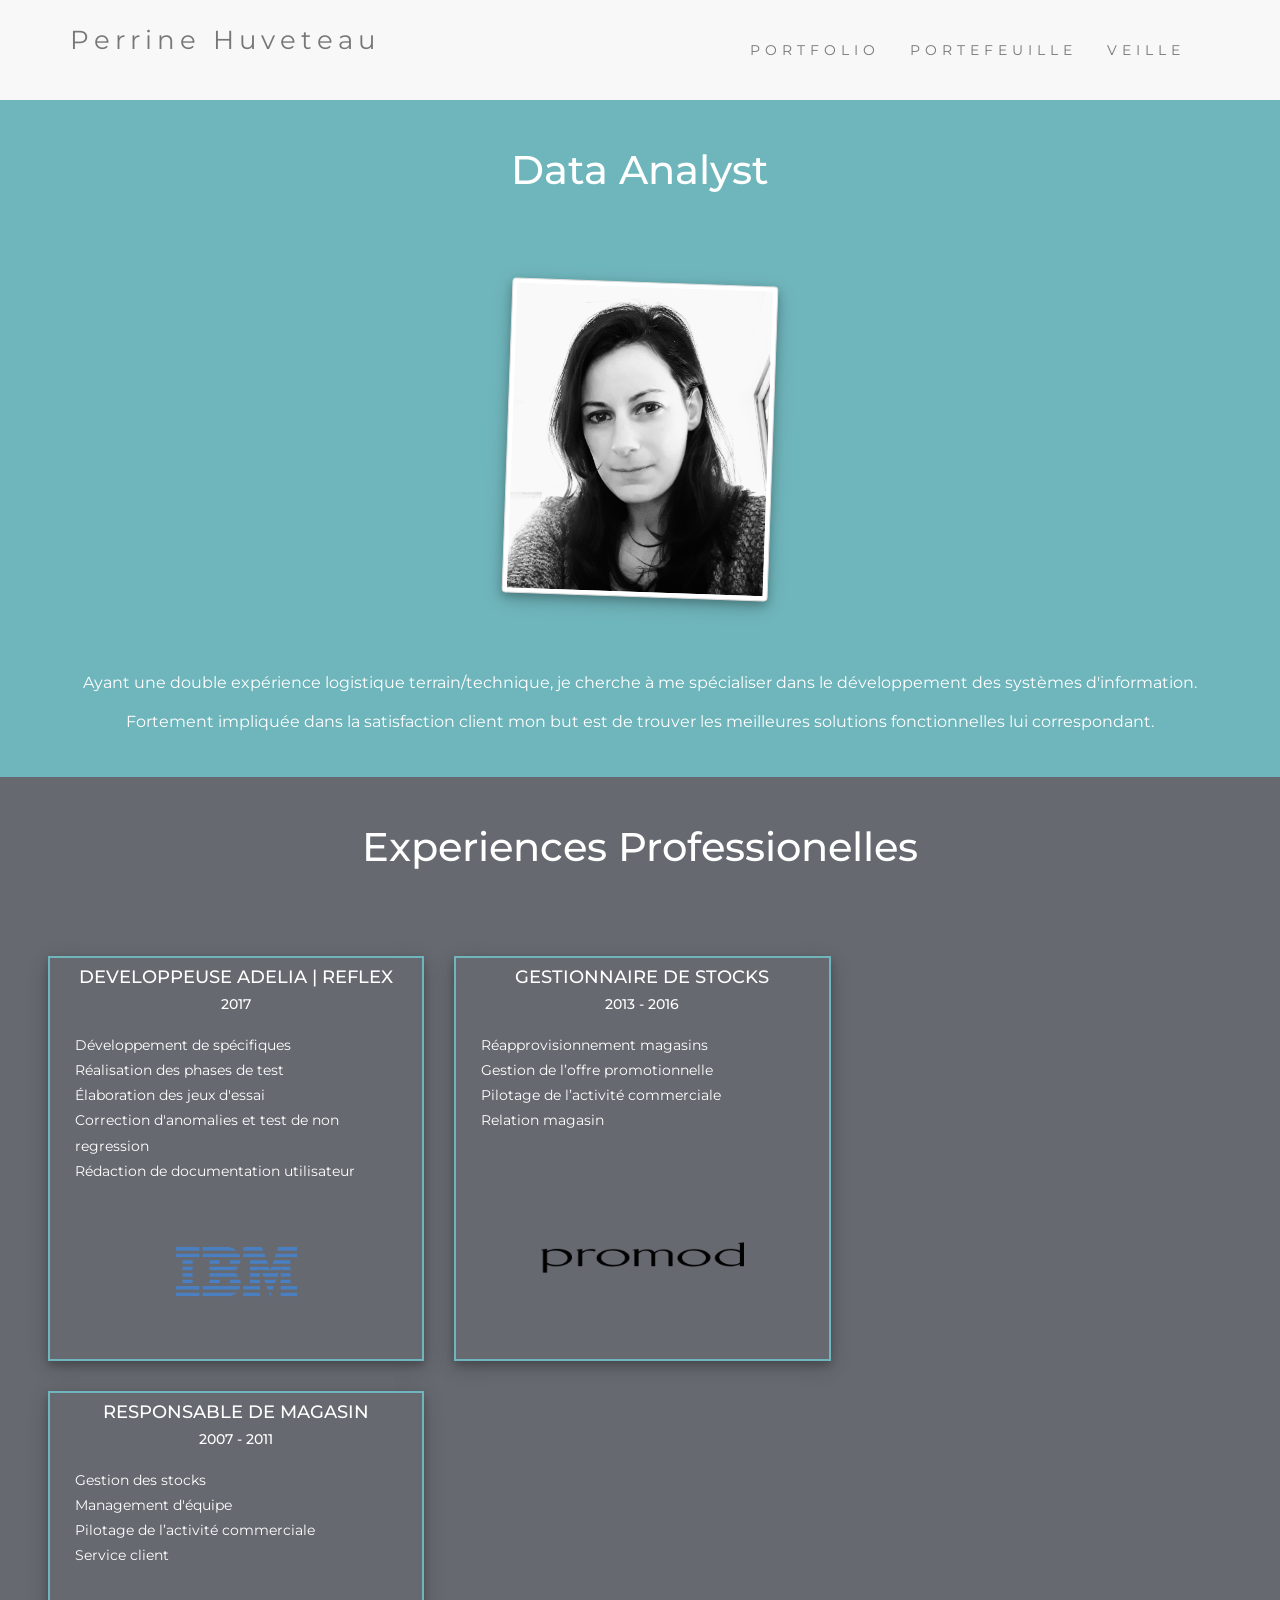
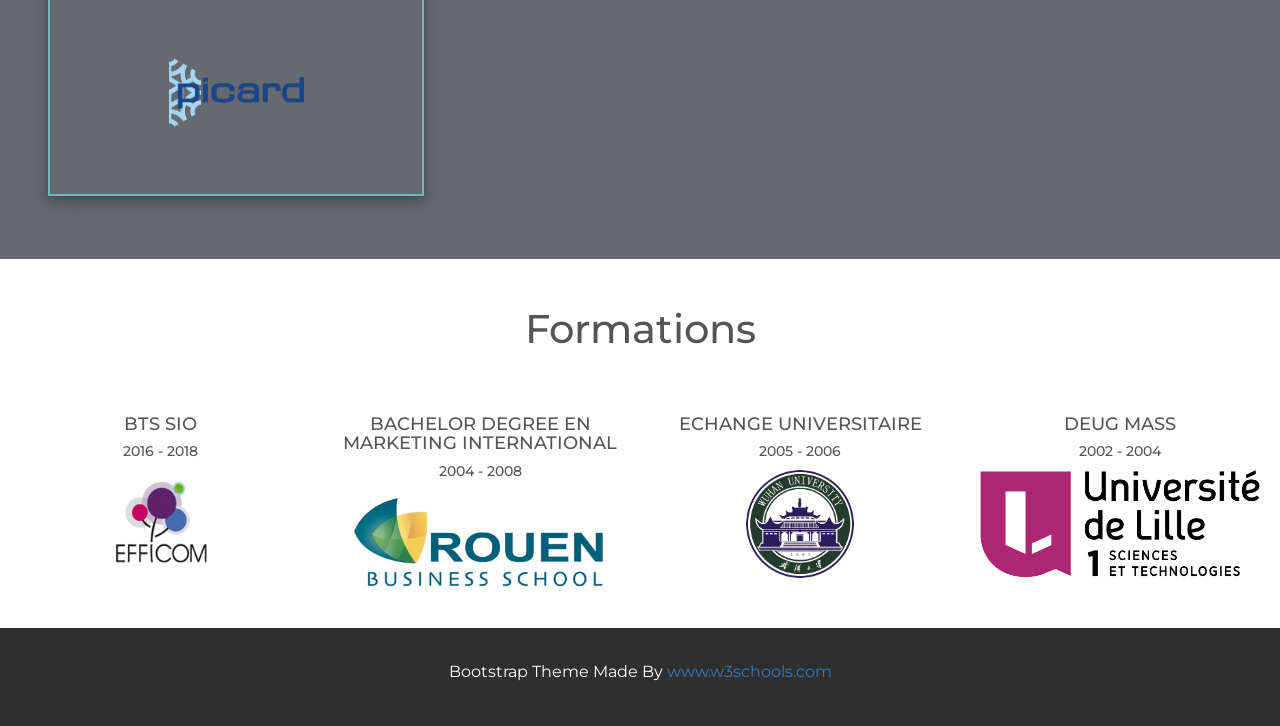
<file: index.html>
<!DOCTYPE html>
    <html lang="en">
    <head>
      <title>Portfolio Perrine Huveteau</title>
      <meta charset="utf-8">
      <meta name="viewport" content="width=device-width, initial-scale=1">

      <!-- Fonts -->
      <link href="https://fonts.googleapis.com/css?family=Montserrat" rel="stylesheet">

      <!-- Librairie bootstrap + jquery -->
      <link rel="stylesheet" href="https://maxcdn.bootstrapcdn.com/bootstrap/3.3.7/css/bootstrap.min.css">
      <script src="https://ajax.googleapis.com/ajax/libs/jquery/1.12.4/jquery.min.js"></script>
      <script src="https://maxcdn.bootstrapcdn.com/bootstrap/3.3.7/js/bootstrap.min.js"></script>
<link rel="stylesheet" type="text/css" href="style.css">



</head>

<body>

   <nav class="navbar navbar-default">
      <div class="container">
        <div class="navbar-header">

        <a class="navbar-brand" id="titre" href="index.html">Perrine Huveteau</a>
    </div>
    <div class="collapse navbar-collapse" id="myNavbar">
      <ul class="nav navbar-nav navbar-right">
        <li><a href="portfolio.html">PORTFOLIO</a></li>
        <li><a href="portefeuille.html">PORTEFEUILLE</a></li>
        <li><a href="veille.html">VEILLE</a></li>
    </ul>
</div>
</div>
</nav>


<div class="container-fluid bg-1 text-center">
  <h3>Data Analyst</h3>
  <img src="img/avatar2.jpg" class="img-thumbnail" id="avatar"  alt="Avatar">
  <p>Ayant une double expérience logistique terrain/technique, je cherche à me spécialiser dans le développement des systèmes d'information.</p> 
  <p>Fortement impliquée dans la satisfaction client mon but est de trouver les meilleures solutions fonctionnelles lui correspondant.</p>
</div>

<div  class="container-fluid bg-2 text-center">
  <h3>Experiences Professionelles</h3>
  <br>
  <div class="row" id="row_xp">
    <div class="col-sm-4">
      <h4>DEVELOPPEUSE ADELIA | REFLEX</h4>
      <h5>2017</h5>
      <ul>
          <li>Développement de spécifiques</li>
          <li>Réalisation des phases de test</li>
          <li>Élaboration des jeux d'essai</li>
          <li>Correction d'anomalies et test de non regression</li>
          <li>Rédaction de documentation utilisateur</li>
      </ul>

      <a href="https://www.ibm.com/fr-fr/"><img src="img/IBM.png" class="logo-ets" alt="IBM"></a>
  </div>
  <div class="col-sm-4">
      <h4>GESTIONNAIRE DE STOCKS</h4>
      <h5>2013 - 2016 </h5>
      <ul>
          <li>Réapprovisionnement magasins</li>
          <li>Gestion de l’offre promotionnelle</li>
          <li>Pilotage de l’activité commerciale</li>
          <li>Relation magasin</li>
      </ul>
      <br>
      <a href="https://www.promod.fr/"><img src="img/promod.png" class="logo-ets" alt="Promod"></a>
  </div>
  <div class="col-sm-4"> 
      <h4>RESPONSABLE DE MAGASIN</h4>
      <h5>2007 - 2011</h5>
      <ul>
          <li>Gestion des stocks </li>
          <li>Management d'équipe</li>
          <li>Pilotage de l’activité commerciale</li>
          <li>Service client</li>
      </ul>
      <br>
      <a href="http://www.picard.fr/"><img src="img/picard.png" class="logo-ets" alt="Picard"></a>
  </div>
</div>
      <!--  <a href="#" class="btn btn-default btn-lg">
    <span class="glyphicon glyphicon-search"></span> Search
</a>-->
</div>

<div class="container-fluid bg-3 text-center"> 
  <h3>Formations</h3>
  <br>
  <div class="row">
    <div class="col-sm-3">
      <h4>BTS SIO</h4>
      <h5>2016 - 2018</h5>
      <img src="img/efficom.png" class="logo-ecole" alt="Efficom">
  </div>
  <div class="col-sm-3">
      <h4>BACHELOR DEGREE EN MARKETING INTERNATIONAL</h4>
      <h5>2004 - 2008</h5>
      <img src="img/ESC.jpg" class="logo-ecole" alt="ESC Rouen">
  </div>
  <div class="col-sm-3"> 
      <h4>ECHANGE UNIVERSITAIRE</h4>
      <h5>2005 - 2006</h5>
      <img src="img/Wuhan.png" class="logo-ecole" alt="Wuhan DaShue">
  </div>
  <div class="col-sm-3"> 
      <h4>DEUG MASS</h4>
      <h5>2002 - 2004</h5>
      <img src="img/ustl.png" class="logo-ecole" alt="USTL">
  </div>
</div>
</div>
</body>

<footer class="container-fluid bg-4 text-center">
  <p>Bootstrap Theme Made By <a href="https://www.w3schools.com">www.w3schools.com</a></p> 
</footer>
</html>
</file>
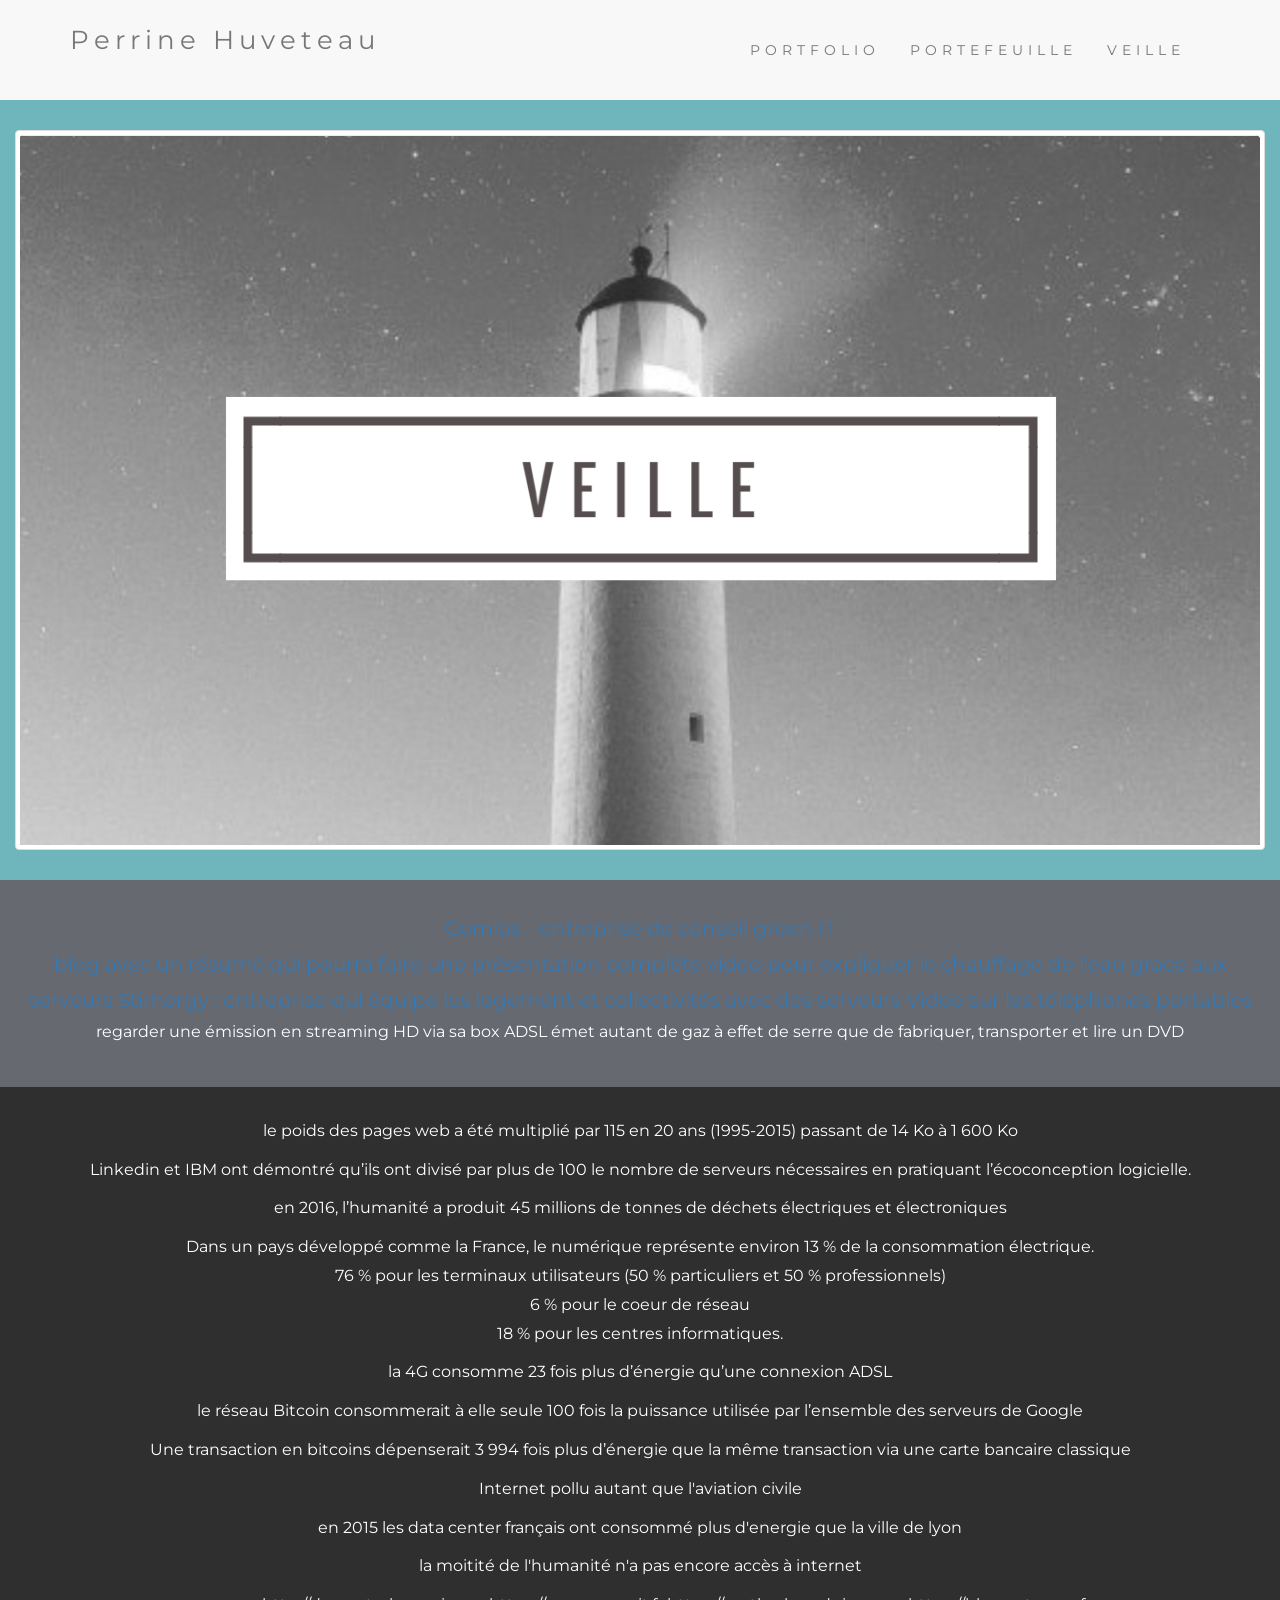
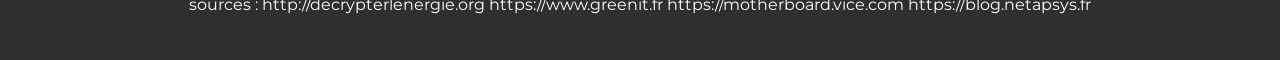
<file: veille.html>
<!DOCTYPE html>
    <html lang="en">
    <head>
      <title>Portfolio Perrine Huveteau</title>
      <meta charset="utf-8">
      <meta name="viewport" content="width=device-width, initial-scale=1">

      <!-- Fonts -->
      <link href="https://fonts.googleapis.com/css?family=Montserrat" rel="stylesheet">

      <!-- Librairie bootstrap + jquery -->
      <link rel="stylesheet" href="https://maxcdn.bootstrapcdn.com/bootstrap/3.3.7/css/bootstrap.min.css">
      <script src="https://ajax.googleapis.com/ajax/libs/jquery/1.12.4/jquery.min.js"></script>
      <script src="https://maxcdn.bootstrapcdn.com/bootstrap/3.3.7/js/bootstrap.min.js"></script>
<link rel="stylesheet" type="text/css" href="style.css">

</head>

<body>

   <nav class="navbar navbar-default">
      <div class="container">
        <div class="navbar-header">
        <a class="navbar-brand" id="titre" href="index.html">Perrine Huveteau</a>
    </div>
    <div class="collapse navbar-collapse" id="myNavbar">
      <ul class="nav navbar-nav navbar-right">
        <li><a href="portfolio.html">PORTFOLIO</a></li>
        <li><a href="portefeuille.html">PORTEFEUILLE</a></li>
        <li><a href="veille.html">VEILLE</a></li>
    </ul>
</div>
</div>
</nav>


<div class="container-fluid bg-1 text-center">
  
  <img src="img/banner_veille.PNG" class="img-thumbnail banner"   alt="Avatar">


</div>

<div class="container-fluid bg-2 text-center">
  
  <a href="http://www.gemios.fr/le-green-it.html">Gemios - entreprise de conseil green IT</a></br>
  <a href="https://blog.netapsys.fr/de-leco-conception-logicielle-12/"> blog avec un résumé qui pourra faire une présentation complète</a>
  <a href="https://www.youtube.com/watch?v=7dKzbQnhfxE"> video pour expliquer le chauffage de l'eau grace aux serveurs</a>
  <a href="https://stimergy.com/fr/">Stimergy : entreprise qui équipe les logement et collectivités avec des serveurs</a>
  <a href="http://www.rfi.fr/emission/20180127-1-telephones-portables-smartphones-dependance-consommation-environnement">Video sur les téléphones portables</a>

  <p>regarder une émission en streaming HD via sa box ADSL émet autant de gaz à effet de serre que de fabriquer, transporter et lire un DVD </p>

</div>

</body>

<footer class="container-fluid bg-4 text-center">
  
  
  <p>le poids des pages web a été multiplié par 115 en 20 ans (1995-2015) passant de 14 Ko à 1 600 Ko</p>
  <p>Linkedin et IBM ont démontré qu’ils ont divisé par plus de 100 le nombre de serveurs nécessaires en pratiquant l’écoconception logicielle.</p>
  <p>en 2016, l’humanité a produit 45 millions de tonnes de déchets électriques et électroniques</p>
  <p>Dans un pays développé comme la France, le numérique représente environ 13 % de la consommation électrique. <br>
    76 % pour les terminaux utilisateurs (50 % particuliers et 50 % professionnels) <br>
6 % pour le coeur de réseau <br>
18 % pour les centres informatiques.<br></p>
<p>la 4G consomme 23 fois plus d’énergie qu’une connexion ADSL </p>
<p>le réseau Bitcoin consommerait à elle seule 100 fois la puissance utilisée par l’ensemble des serveurs de Google</p>
<p>Une transaction en bitcoins dépenserait 3 994 fois plus d’énergie que la même transaction via une carte bancaire classique</p>
<p>Internet pollu autant que l'aviation civile</p>
<p> en 2015 les data center français ont consommé plus d'energie que la ville de lyon</p>
<p>la moitité de l'humanité n'a pas encore accès à internet
 
  <p>sources : http://decrypterlenergie.org  https://www.greenit.fr https://motherboard.vice.com https://blog.netapsys.fr
</footer>
</html>
</file>
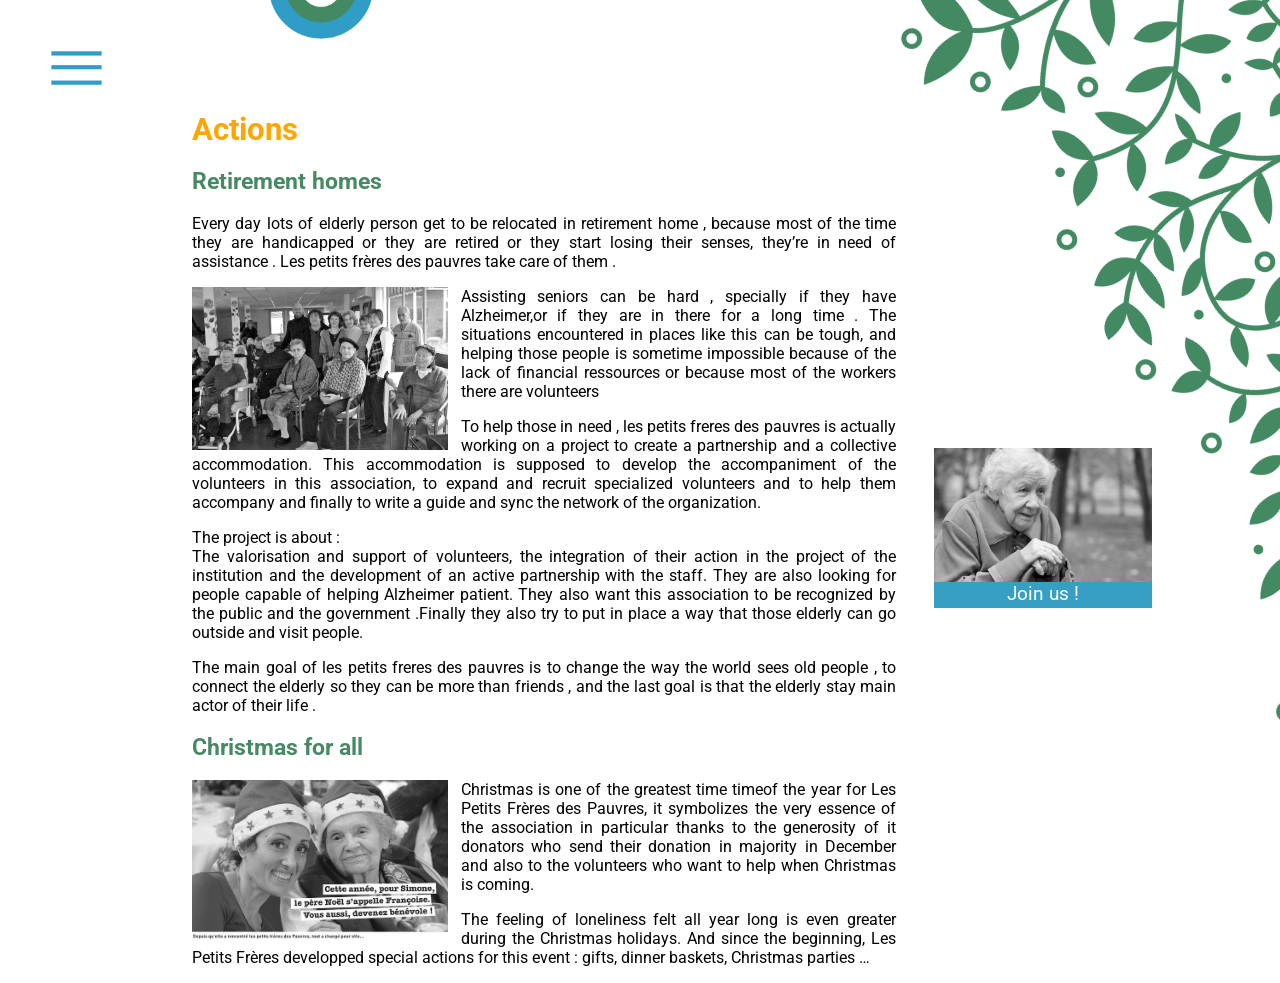
<file: PFP/actions.html>
<!DOCTYPE html>
<html>
<head>
	<title>LPF - Actions</title>
	<!-- sources javascript charset feuille de style et favicon -->
	<script type="text/javascript" src="script.js"></script>
	<meta http-equiv="Content-Type" content="text/html; charset=utf-8" />
	<link rel="stylesheet" type="text/css" href="style.css" />
	<link rel="icon" type="image/png" href="images/favicondet.png" />
<!-- fond d'écran feuille et icone menu en haut à gauche-->	
<img src="images/feuilles.png" id="feuilles1" >
<a href="#" onmouseover="ouvreV()"><img src="images/iconemenu.png" id="iconemenu"></a>

</head>

<body>
<!-- ************************************************ Partie Fixe ************************************************ -->
<!-- Volet-->
	<div id="volet" onmouseout="fermeV()">
		<div id="liens" onmouseover="ouvreV()">
			<ul id="ulmenu">
			  <li><a href="missions_english.html">Missions</a></li>
			  <li><a href="history.html">History</a></li>
			  <li><a href="actions.html">Actions</a></li>
			  <li><a href="contact_english.html">Join us</a></li>
			  <li><a href="plan.html">Site plan</a></li>
			</ul>
		</div>
	</div>
<!-- Logo de retour accueil -->
<span onmouseover="descL()" onmouseout="monteL()" id="retou_accueil">
<a href="accueil.html" ><img src="images/newlogo.png" id="logoaccueil" >
<span id="accueil" >Home</span></a>
</span>
<!-- Logo pour le contact en direction de la feuille contact.html-->
<a href="contact.html"><img src="images/elderly1.jpg" id="illupage" onmouseover="ouvreRejoindre()" onmouseout="fermeRejoindre()">
<div id="nousrejoindre" onmouseover="ouvreRejoindre()" onmouseout="fermeRejoindre()"> Join us !</div></a>

<!-- ************************************************ Partie Mobile ************************************************ -->
	<div class="cadre_content">
	<h1>Actions</h1>
		<h2>Retirement homes</h2>

<p>Every day lots of elderly person get to be relocated in retirement home , because most of the time they are handicapped or they are retired or they start losing their senses, they’re in need of assistance . Les petits frères des pauvres take care of them .</p>
<img src="images/maisonretraite.jpg" class="illunews">
<p>Assisting seniors can be hard , specially if they have Alzheimer,or if they are in there for a long time . The situations encountered in places like this can be tough, and helping those people is sometime impossible because of the lack of financial ressources  or because most of the workers there are volunteers</p>

<p>To help those in need , les petits freres des pauvres is actually working on a project to create a partnership and a collective accommodation.
This accommodation is supposed to develop the accompaniment of the volunteers in this association, to expand and recruit specialized volunteers and to help them accompany and finally to write a guide and sync the network of the organization.</p>

<p>The project is about :<br>
The valorisation and support of volunteers, the integration of their action 	in the project of the institution and the development of an active partnership with the staff. They are also looking for people capable of helping Alzheimer patient. They also want this association to be recognized by the public and the government .Finally they also try to put in place a way that those elderly can go outside and visit people.</p>

<p>The main goal of les petits freres des pauvres  is to  change the way the world sees old people , to connect the elderly so they can be more than friends , and the last goal is that the elderly stay main actor of their life .</p>

	<h2>Christmas for all </h2>

<img src="images/noel2.jpg" class="illunews">
<p>Christmas is one of the greatest time timeof the year for Les Petits Frères des Pauvres, it symbolizes the very essence of the association in particular thanks to the generosity of it donators who send their donation in majority in December and also to the volunteers who want to help when Christmas is coming.</p>

<p>The feeling of loneliness felt all year long is even greater during the Christmas holidays. And since the beginning, Les Petits Frères developped special actions for this event : gifts, dinner baskets, Christmas parties …</p>

	</div>



</body>

</html>
</file>
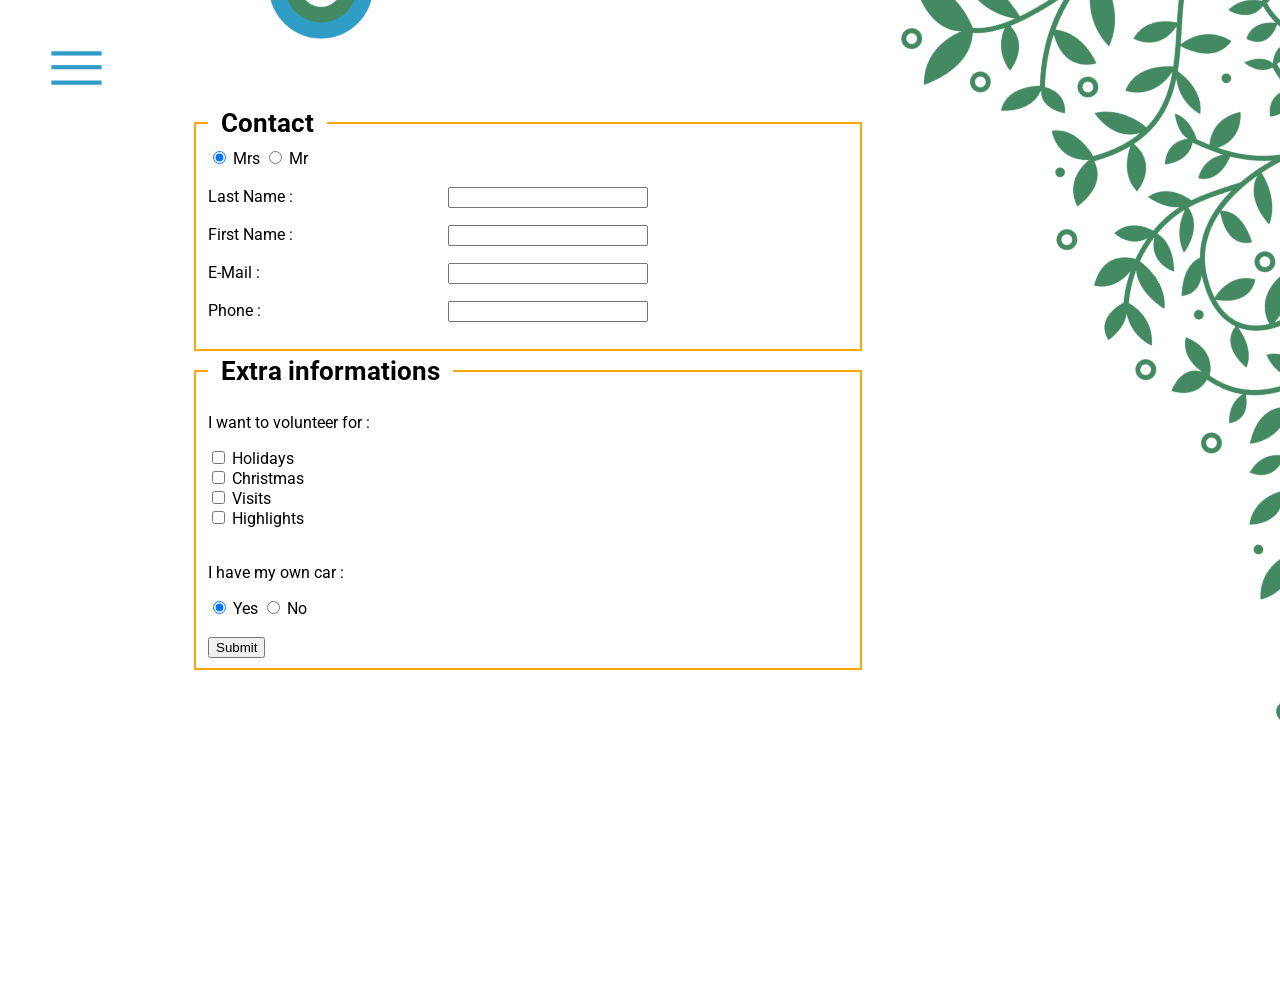
<file: PFP/contact_english.html>
<!DOCTYPE html>
<html>
<head>
	<title>LPF - Contact</title>
<!-- sources javascript charset feuille de style et favicon -->
	<script type="text/javascript" src="script.js"></script>
	<meta http-equiv="Content-Type" content="text/html; charset=utf-8" />
	<link rel="stylesheet" type="text/css" href="style.css" />
	<link rel="icon" type="image/png" href="images/favicondet.png" />
<!-- fond d'écran feuille et icone menu en haut à gauche-->	
<img src="images/feuilles.png" id="feuilles1" >
<a href="#" onmouseover="ouvreV()"><img src="images/iconemenu.png" id="iconemenu"></a>

</head>

<body>
<!-- ************************************************ Partie Fixe ************************************************ -->
<!-- Volet-->

<div id="volet_en" onmouseout="fermeV_en()">

<div id="volet" onmouseout="fermeV()">

		<div id="liens" onmouseover="ouvreV()">
			<ul id="ulmenu">
			  
			  <li><a href="missions_english.html">Missions</a></li>
			  <li><a href="history.html">History</a></li>
			  <li><a href="actions.html">Actions</a></li>
			  <li><a href="contact_english.html">Join us</a></li>
			  
			</ul>
		</div>
	</div>
<!-- Logo de retour accueil -->
<span onmouseover="descL()" onmouseout="monteL()" id="retou_accueil">
<a href="accueil.html" ><img src="images/newlogo.png" id="logoaccueil" >
<span id="accueil" >Accueil</span></a>
</span>

<!-- ************************************************ Partie Mobile ************************************************ -->

<div class="formulaire">
<form  method="post" action="welcome.html">
<fieldset>
<legend>Contact</legend>
	<input type="radio" name="civilite" value="Madame" checked="checked" /> 
	<label for="Madame">Mrs</label>

	<input type="radio" name="civilite" value="Monsieur"/>
	<label for="Monsieur">Mr</label>
	<br><br>

	<label for="Nom">Last Name : </label>
	<input type="text" name="Nom" class="box"/>
	<br><br>

	<label for="Prenom">First Name : </label>
	<input type="text" name="Prenom" class="box"/>
	<br><br>

	<label for="Mail">E-Mail : </label>
	<input type="E-Mail" name="Mail" class="box"/>
	<br><br>

	<label for="Tel">Phone : </label>
	<input type="tel" name="Tel" class="box"/>
	<br><br>

</fieldset>

<fieldset>
<legend>Extra informations</legend>
<p>I want to volunteer for :</p>
	<input type="checkbox" name="vacances" /> 
	<label for="vacances">Holidays</label><br />
    <input type="checkbox" name="Noel" /> 
    <label for="Noel">Christmas</label><br />
    <input type="checkbox" name="Visites"/> 
    <label for="Visites">Visits</label><br />
    <input type="checkbox" name="TpsForts" /> 
    <label for="TpsForts">Highlights</label><br><br>
<p>I have my own car :</p>
	<input type="radio" name="Voiture" value="Oui" checked="checked" /> 
	<label for="Oui">Yes</label>
	<input type="radio" name="Voiture" value="Non"/>
	<label for="Non">No</label>
<br><br>

	<input id="bouton" type="submit" value="Submit" />


</fieldset>
</form>
</div>



</body>

</html>
</file>
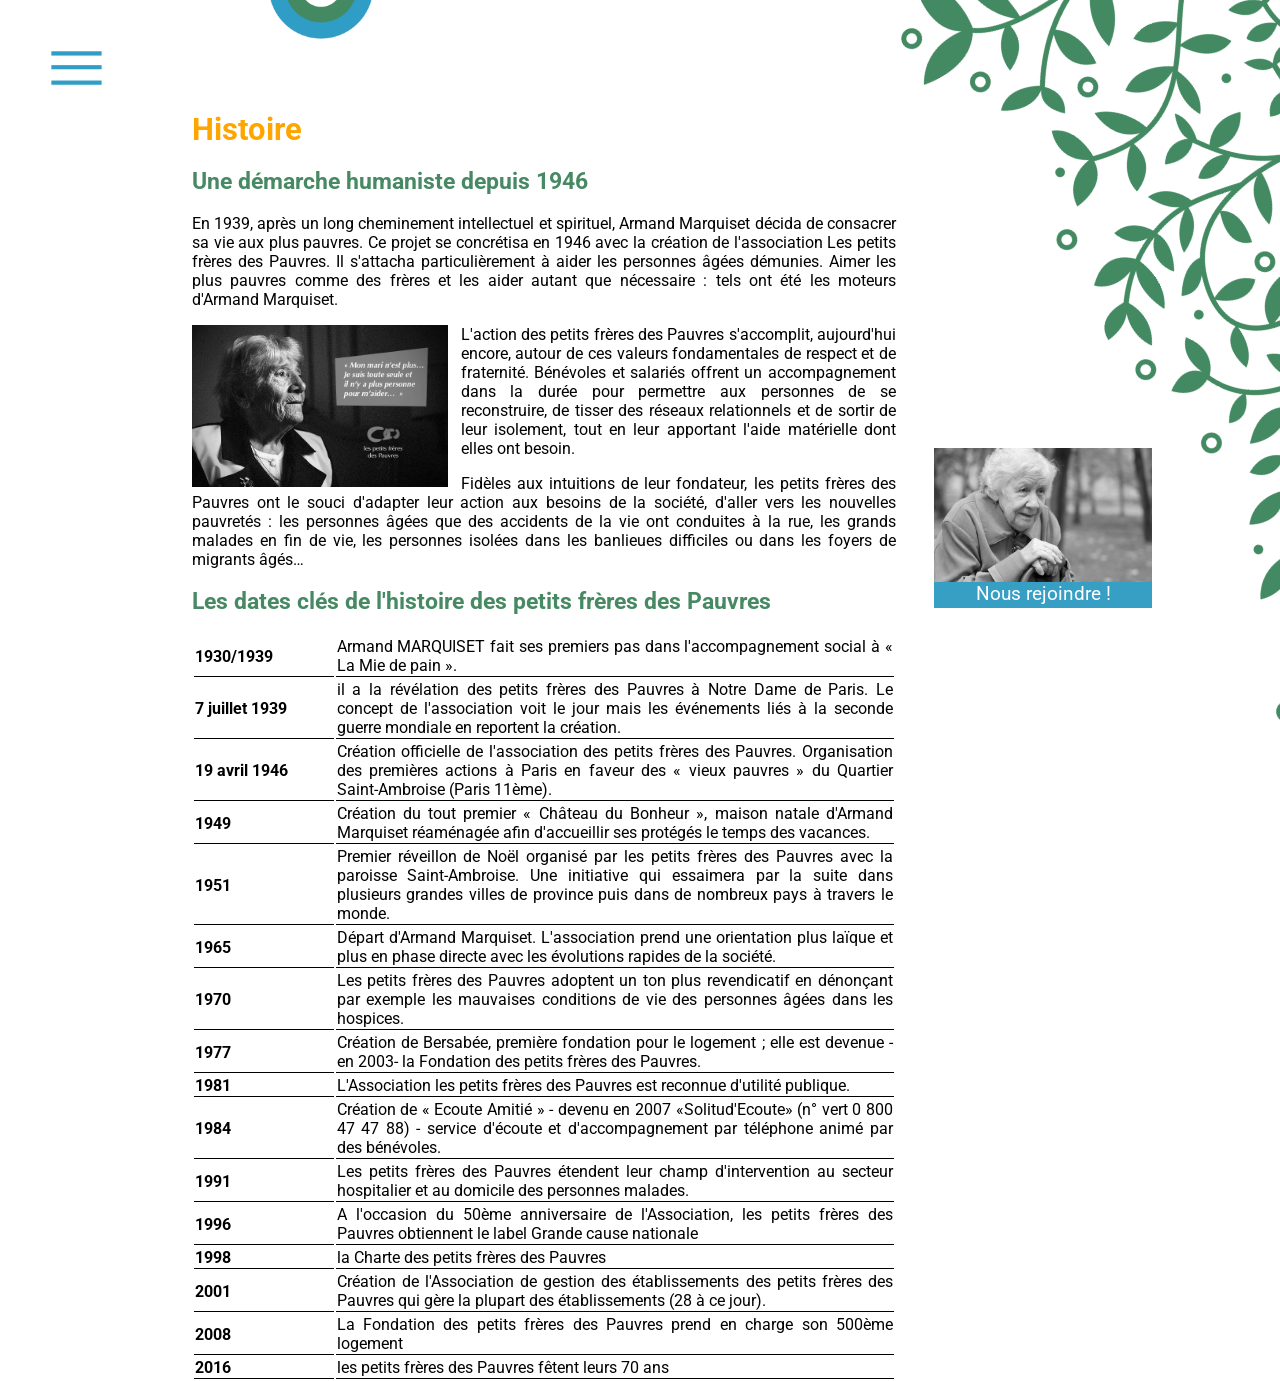
<file: PFP/histoire.html>
<!DOCTYPE html>
<html>
<head>
	<title>LPF - Histoire</title>
<!-- sources javascript charset feuille de style et favicon -->
	<script type="text/javascript" src="script.js"></script>
	<meta http-equiv="Content-Type" content="text/html; charset=utf-8" />
	<link rel="stylesheet" type="text/css" href="style.css" />
	<link rel="icon" type="image/png" href="images/favicondet.png" />
<!-- fond d'écran feuille et icone menu en haut à gauche-->	
<img src="images/feuilles.png" id="feuilles1" >
<a href="#" onmouseover="ouvreV()"><img src="images/iconemenu.png" id="iconemenu"></a>

</head>

<body>
<!-- ************************************************ Partie Fixe ************************************************ -->
<!-- Volet-->
	<div id="volet" onmouseout="fermeV()">
		<div id="liens" onmouseover="ouvreV()">
			<ul id="ulmenu">
			  <li><a href="news.html">Actualités</a></li>
			  <li><a href="missions.html">Présentation</a></li>
			  <li><a href="histoire.html">Histoire</a></li>
			  <li><a href="Localisations.html">Nous trouver</a></li>
			  <li><a href="contact.html">Nous rejoindre</a></li>
			  <li><a href="plan.html">Plan du site</a></li>
			</ul>
		</div>
	</div>
<!-- Logo de retour accueil -->
<span onmouseover="descL()" onmouseout="monteL()" id="retou_accueil">
<a href="accueil.html" ><img src="images/newlogo.png" id="logoaccueil" >
<span id="accueil" >Accueil</span></a>
</span>
<!-- Logo pour le contact en direction de la feuille contact.html-->
<a href="contact.html"><img src="images/elderly1.jpg" id="illupage" onmouseover="ouvreRejoindre()" onmouseout="fermeRejoindre()">
<div id="nousrejoindre" onmouseover="ouvreRejoindre()" onmouseout="fermeRejoindre()"> Nous rejoindre !</div></a>

<!-- ************************************************ Partie Mobile ************************************************ -->

	<div class="cadre_content">

	<h1>Histoire</h1>
	<h2>Une démarche humaniste depuis 1946</h2>
	<p>En 1939, après un long cheminement intellectuel et spirituel, Armand Marquiset décida de consacrer sa vie aux plus pauvres. Ce projet se concrétisa en 1946 avec la création de l'association Les petits frères des Pauvres. Il s'attacha particulièrement à aider les personnes âgées démunies. Aimer les plus pauvres comme des frères et les aider autant que nécessaire : tels ont été les moteurs d'Armand Marquiset.</p>
<img src="images/seule.jpg" class="illunews">
	<p>L'action des petits frères des Pauvres s'accomplit, aujourd'hui encore, autour de ces valeurs fondamentales de respect et de fraternité. Bénévoles et salariés offrent un accompagnement dans la durée pour permettre aux personnes de se reconstruire, de tisser des réseaux relationnels et de sortir de leur isolement, tout en leur apportant l'aide matérielle dont elles ont besoin.</p>
	
	<p>Fidèles aux intuitions de leur fondateur, les petits frères des Pauvres ont le souci d'adapter leur action aux besoins de la société, d'aller vers les nouvelles pauvretés : les personnes âgées que des accidents de la vie ont conduites à la rue, les grands malades en fin de vie, les personnes isolées dans les banlieues difficiles ou dans les foyers de migrants âgés…</p>

	<h2>Les dates clés de l'histoire des petits frères des Pauvres</h2>
<table>
	<tr>
		<th>1930/1939</th>
		<td>Armand MARQUISET fait ses premiers pas dans l'accompagnement social à « La Mie de pain ».</td>
		
	</tr>
	<tr>
		<th>7 juillet 1939</th>
		<td>il a la révélation des petits frères des Pauvres à Notre Dame de Paris. Le concept de l'association voit le jour mais les événements liés à la seconde guerre mondiale en reportent la création.</td>
		
	</tr>
	<tr>
		<th>19 avril 1946</th>
		<td>Création officielle de l'association des petits frères des Pauvres. Organisation des premières actions à Paris en faveur des « vieux pauvres » du Quartier Saint-Ambroise (Paris 11ème).</td>
		
	</tr>
	<tr>
		<th>1949</th>
		<td>Création du tout premier « Château du Bonheur », maison natale d'Armand Marquiset réaménagée afin d'accueillir ses protégés le temps des vacances.</td>
		
	</tr>
	<tr>
		<th>1951</th>
		<td>Premier réveillon de Noël organisé par les petits frères des Pauvres avec la paroisse Saint-Ambroise. Une initiative qui essaimera par la suite dans plusieurs grandes villes de province puis dans de nombreux pays à travers le monde.</td>
		
	</tr>
	<tr>
		<th>1965</th>
		<td>Départ d'Armand Marquiset. L'association prend une orientation plus laïque et plus en phase directe avec les évolutions rapides de la société.</td>
		
	</tr>
	<tr>
		<th>1970</th>
		<td>Les petits frères des Pauvres adoptent un ton plus revendicatif en dénonçant par exemple les mauvaises conditions de vie des personnes âgées dans les hospices.</td>
		
	</tr>
	<tr>
		<th>1977</th>
		<td>Création de Bersabée, première fondation pour le logement ; elle est devenue -en 2003- la Fondation des petits frères des Pauvres.</td>
		
	</tr>
	<tr>
		<th>1981</th>
		<td>L'Association les petits frères des Pauvres est reconnue d'utilité publique.</td>
		
	</tr>
	<tr>
		<th>1984 </th>
		<td>Création de « Ecoute Amitié » - devenu en 2007 «Solitud'Ecoute» (n° vert 0 800 47 47 88) - service d'écoute et d'accompagnement par téléphone animé par des bénévoles.</td>
		
	</tr>
	<tr>
		<th>1991</th>
		<td>Les petits frères des Pauvres étendent leur champ d'intervention au secteur hospitalier et au domicile des personnes malades.</td>
		
	</tr>
	<tr>
		<th>1996</th>
		<td>A l'occasion du 50ème anniversaire de l'Association, les petits frères des Pauvres obtiennent le label Grande cause nationale</td>
		
	</tr>
	<tr>
		<th>1998 </th>
		<td>la Charte des petits frères des Pauvres</td>
		
	</tr>
	<tr>
		<th>2001</th>
		<td>Création de l'Association de gestion des établissements des petits frères des Pauvres qui gère la plupart des établissements (28 à ce jour).</td>
		
	</tr>
	<tr>
		<th>2008</th>
		<td>La Fondation des petits frères des Pauvres prend en charge son 500ème logement</td>
		
	</tr>
	<tr>
		<th>2016 </th>
		<td>les petits frères des Pauvres fêtent leurs 70 ans</td>
		
	</tr>
	
</table>

	
	</div>



</body>

</html>
</file>
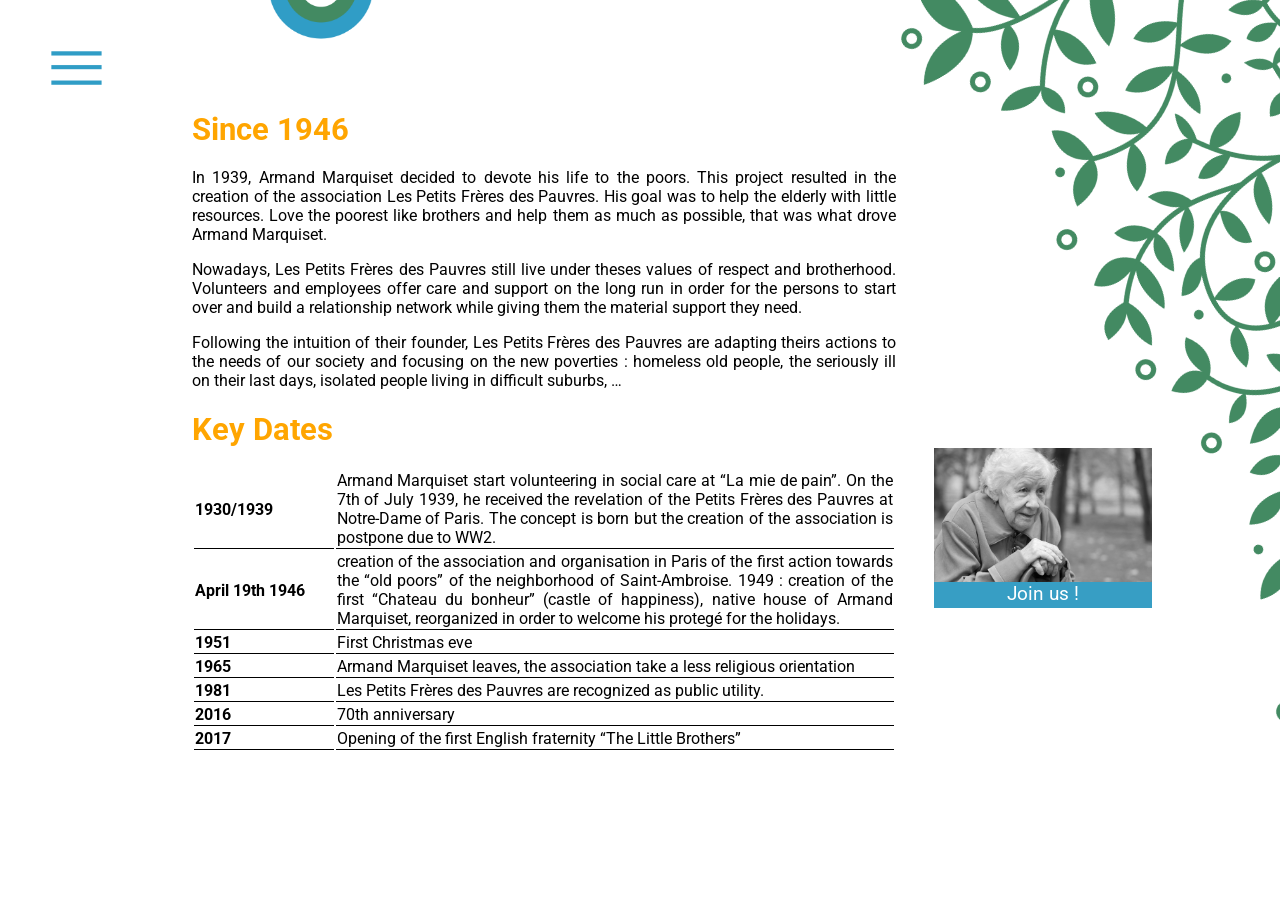
<file: PFP/history.html>
<!DOCTYPE html>
<html>
<head>
	<title>LPF - History</title>
	<!-- sources javascript charset feuille de style et favicon -->
	<script type="text/javascript" src="script.js"></script>
	<meta http-equiv="Content-Type" content="text/html; charset=utf-8" />
	<link rel="stylesheet" type="text/css" href="style.css" />
	<link rel="icon" type="image/png" href="images/favicondet.png" />
<!-- fond d'écran feuille et icone menu en haut à gauche-->	
<img src="images/feuilles.png" id="feuilles1" >
<a href="#" onmouseover="ouvreV()"><img src="images/iconemenu.png" id="iconemenu"></a>

</head>

<body>
<!-- ************************************************ Partie Fixe ************************************************ -->
<!-- Volet-->
	<div id="volet" onmouseout="fermeV()">
		<div id="liens" onmouseover="ouvreV()">
			<ul id="ulmenu">
			  <li><a href="missions_english.html">Missions</a></li>
			  <li><a href="history.html">History</a></li>
			  <li><a href="actions.html">Actions</a></li>
			  <li><a href="contact_english.html">Join us</a></li>
			  <li><a href="plan.html">Site plan</a></li>
			</ul>
		</div>
	</div>
<!-- Logo de retour accueil -->
<span onmouseover="descL()" onmouseout="monteL()" id="retou_accueil">
<a href="accueil.html" ><img src="images/newlogo.png" id="logoaccueil" >
<span id="accueil" >Home</span></a>
</span>
<!-- Logo pour le contact en direction de la feuille contact.html-->
<a href="contact.html"><img src="images/elderly1.jpg" id="illupage" onmouseover="ouvreRejoindre()" onmouseout="fermeRejoindre()">
<div id="nousrejoindre" onmouseover="ouvreRejoindre()" onmouseout="fermeRejoindre()"> Join us !</div></a>

<!-- ************************************************ Partie Mobile ************************************************ -->
	<div class="cadre_content">

	<h1>Since 1946</h1>

	<p>In 1939, Armand Marquiset decided to devote his life to the poors. This project resulted in the creation of the association Les Petits Frères des Pauvres. 
	His goal was to help the elderly with little resources. Love the poorest like brothers and help them as much as possible, that was what drove Armand Marquiset.</p>

	<p>Nowadays, Les Petits Frères des Pauvres still live under theses values of respect and brotherhood. Volunteers and employees offer care and support on the long run in order for the persons to start over and build a relationship network while giving them the material support they need.</p>

	<p>Following the intuition of their founder, Les Petits Frères des Pauvres are adapting theirs actions to the needs of our society and focusing on the new poverties : homeless old people,  the seriously ill on their last days, isolated people living in difficult suburbs, …</p>


	<h1>Key Dates</h1>
	<table>
		<tr>
			<th>1930/1939</th>
			<td>Armand Marquiset start volunteering in social care at “La mie de pain”. On the 7th of July 1939, he received the revelation of the Petits Frères des Pauvres at Notre-Dame of Paris. The concept is born but the creation of the association is postpone due to WW2.</td>
		</tr>
		<tr>
			<th>April 19th 1946</th>
			<td>creation of the association and organisation in Paris of the first action towards the “old poors” of the neighborhood of Saint-Ambroise.
			1949 : creation of the first “Chateau du bonheur” (castle of happiness), native house of Armand Marquiset, reorganized in order to welcome his protegé for the holidays.</td>
		</tr>
		<tr>
			<th>1951</th>
			<td>First Christmas eve</td>
		</tr>
		<tr>
			<th>1965</th>
			<td>Armand Marquiset leaves, the association take a less religious orientation</td>
		</tr>
		<tr>
			<th>1981</th>
			<td>Les Petits Frères des Pauvres are recognized as public utility.</td>
		</tr>
		<tr>
			<th>2016</th>
			<td>70th anniversary</td>
		</tr>
		<tr>
			<th>2017</th>
			<td>Opening of the first English fraternity “The Little Brothers”</td>
		</tr>
	
	</table>
<br>
<br>



	</div>



</body>

</html>
</file>
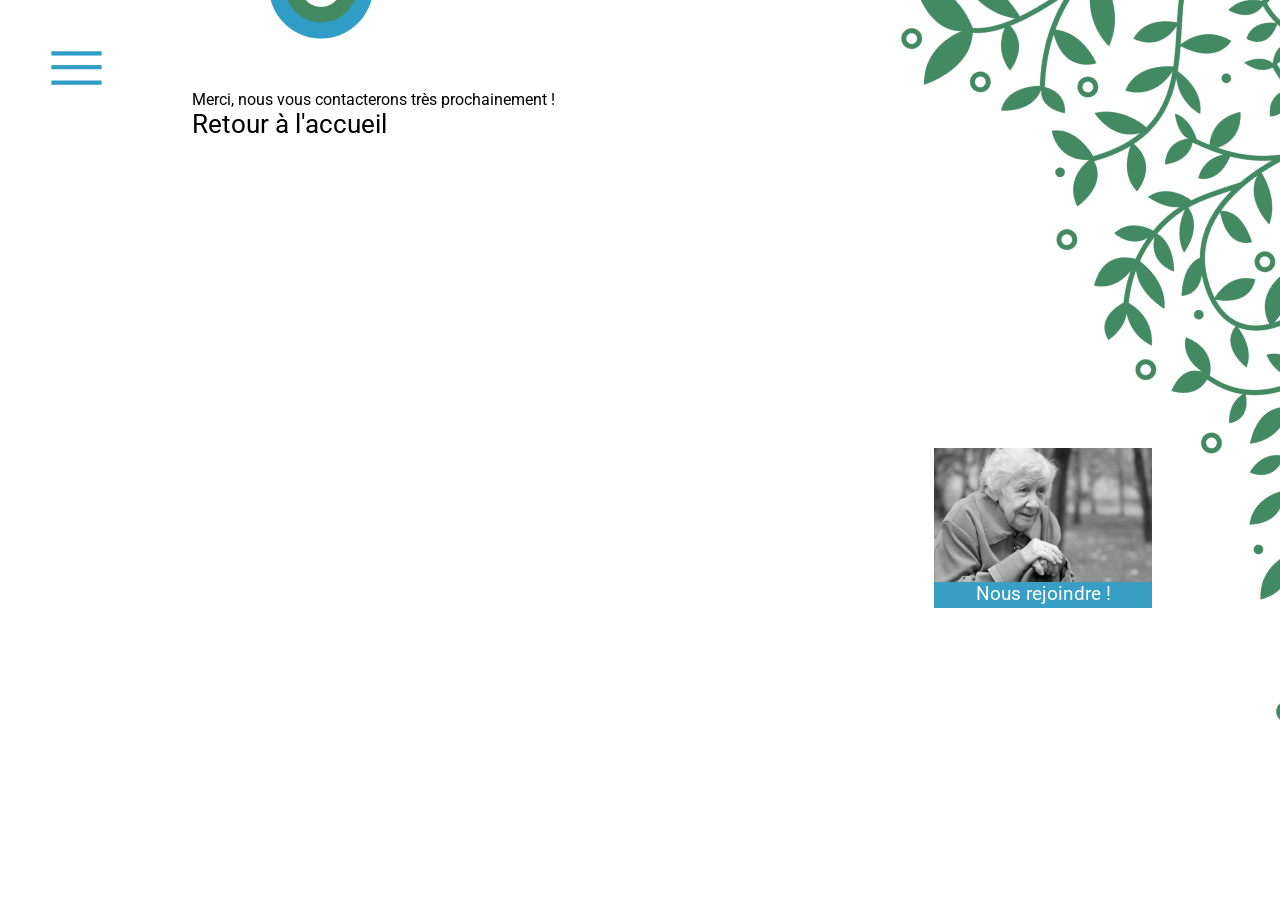
<file: PFP/merci.html>
<!DOCTYPE html>
<html>
<head>
	<title>LPF - Histoire</title>
<!-- sources javascript charset feuille de style et favicon -->
	<script type="text/javascript" src="script.js"></script>
	<meta http-equiv="Content-Type" content="text/html; charset=utf-8" />
	<link rel="stylesheet" type="text/css" href="style.css" />
	<link rel="icon" type="image/png" href="images/favicondet.png" />
<!-- fond d'écran feuille et icone menu en haut à gauche-->	
<img src="images/feuilles.png" id="feuilles1" >
<a href="#" onmouseover="ouvreV()"><img src="images/iconemenu.png" id="iconemenu"></a>

</head>

<body>
<!-- ************************************************ Partie Fixe ************************************************ -->
<!-- Volet-->
	<div id="volet" onmouseout="fermeV()">
		<div id="liens" onmouseover="ouvreV()">
			<ul id="ulmenu">
			  <li><a href="news.html">Actualités</a></li>
			  <li><a href="missions.html">Présentation</a></li>
			  <li><a href="histoire.html">Histoire</a></li>
			  <li><a href="Localisations.html">Nous trouver</a></li>
			  <li><a href="contact.html">Nous rejoindre</a></li>
			  <li><a href="plan.html">Plan du site</a></li>
			</ul>
		</div>
	</div>
<!-- Logo de retour accueil -->
<span onmouseover="descL()" onmouseout="monteL()" id="retou_accueil">
<a href="accueil.html" ><img src="images/newlogo.png" id="logoaccueil" >
<span id="accueil" >Accueil</span></a>
</span>
<!-- Logo pour le contact en direction de la feuille contact.html-->
<a href="contact.html"><img src="images/elderly1.jpg" id="illupage" onmouseover="ouvreRejoindre()" onmouseout="fermeRejoindre()">
<div id="nousrejoindre" onmouseover="ouvreRejoindre()" onmouseout="fermeRejoindre()"> Nous rejoindre !</div></a>

<!-- ************************************************ Partie Mobile ************************************************ -->
<div class="cadre_content">
Merci, nous vous contacterons très prochainement !<br>
<a href="Accueil.html">Retour à l'accueil</a>


</div>


</body>

</html>
</file>
<file: style.css>
body {
        font: 20px "Montserrat", sans-serif;
        line-height: 1.8;
        color: #f5f6f7;
    }

    p {font-size: 16px;}

    th{
        font-size: 12px;
        padding: 5px;
    }

    
    h3{font-size: 40px;
        margin: 2vh;}

        #titre{
            font-size: 2vw;
            text-align: left;
        }

        ul{
            font-size: 14px;
            list-style-type: none;

            padding: 10px;

            text-align: left;
        }

        .col-sm-4{
            border-color: #6fb6bc;
            border-width: 2px;
            border-style: solid;
            margin: 15px;
            width: 31%;
            height: 45vh;
            box-shadow: 0 4px 8px 0 rgba(0, 0, 0, 0.2), 0 6px 20px 0 rgba(0, 0, 0, 0.19);
        }

        .margin {margin-bottom: 45px;}
        .bg-1 { 
          background-color: #6fb6bc; /* Blue */
          color: #ffffff;
      }
      .bg-2 { 
          background-color: #666970; /* Dark Blue */
          color: #ffffff;
      }
      .bg-3 { 
          background-color: #ffffff; /* White */
          color: #555555;
      }

      .container-fluid {
        padding-top: 30px;
        padding-bottom: 30px;
    }

    .navbar {
        padding-top: 15px;
        padding-bottom: 15px;
        border: 0;
        border-radius: 0;
        margin-bottom: 0;
        font-size: 12px;
        letter-spacing: 5px;
    }

    .navbar-nav li a:hover {
        color: #6fb6bc !important;
    }

    .bg-4 { 
        background-color: #2f2f2f;
        color: #ffffff;
    }

    #avatar{
    	height: 35vh;
    	margin: 8vh;
        margin-top: none;
        box-shadow: 0 4px 8px 0 rgba(0, 0, 0, 0.2), 0 6px 20px 0 rgba(0, 0, 0, 0.19);
        transform: rotate(2deg);
    }

    .logo-ets{
    	height: 15vh;
    	
    	max-width: 60vw;
    	/*filter: grayscale(100%);*/
    }

    .banner{
        height: 80vh;
    }

    .logo-ecole{
        height: 12vh;
        
        max-width: 30vw;
        /*filter: grayscale(100%);*/
    }

  /*  .col-sm-4{
    	background-color: #16C494; /* Green 
        }*/

    #row_xp{
        margin: 2vh;
    }

 .image-portfolio{
        height: 15vh;
        
        max-width: 60vw;
        /*filter: grayscale(100%);*/
    }

.table-hover{
    color: red;
}
</file>
<file: PFP/style.css>
/* fonts */

@import url('https://fonts.googleapis.com/css?family=Roboto');

/*Animations*/
		/* Safari 4.0 - 8.0 */
		@-webkit-keyframes accueil {
		    0%   {left:20vw;}
		    50%  {left:25vw;}
		    100% {left:20vw;}
		}

		/* Standard syntax */
		@keyframes accueil {
		    0%   {left:20vw;}
		    50%  {left:25vw;}
		    100% {left:20vw;}} 

/*fond d'écran*/
	#feuilles1 {
		width: 70vw;
		position: fixed;
		transform: rotate(60deg);
		right: -35vw;}

	#iconemenu {
		position: fixed;
	    top : 0px;
		width: 4%;
		left: 4vw;
		top: 4vw;
		z-index: 2;}

/*page index*/

	#logonomxl {
		position: absolute;
		width: 38vw;
		top: 8vw;
		left: 23vw;}
	#desc_asso {
		color: #379ec4;
		font-family: roboto;
		text-align: center;
		font-size: 1vw;
		position: absolute;
		bottom: 20px;
		width: 50vw;
		margin-left: 24vw;}

/*formulaires*/

	fieldset { 
		width: 45vw;
		border:0.3vw solid orange;
		}

	.formulaire {
		position: absolute;
		width: 55%;
		height:100%;
		top: 8vw;
		left: 15vw;
		font-family: Roboto;
		color: black;}

	.box {
		position: absolute;
		width: 15vw;
		left: 20vw;}

	fieldset { border:0.2vw solid orange;
				width: 50vw;}

	legend {
	  padding: 0.2em 0.5em;
	  color: black;
	  font-size:2vw;
	  font-weight: bold;
	  text-align:left;
	  }

	#dd{
	width:5vw;
	} 
	#mm{
	width:5vw;
	} 
	#aaaa{
	width:7vw;
	} 

	.champs {
	position: absolute;
	left: 200px;
	width: 20vw;
	}

	.lab {
		font-weight: bold;
		text-align: right;
		width: 130px;
		display: inline-block;
	}

/*menu latéral*/
	#volet {		
		background-color: #379ec4;
		position: fixed;
		top: 0%; 
		height: 200vw;
		width: 14vw;
		padding: 0px;
		left: -250px;
		z-index: 8;
		-webkit-transition: left 1s; /* Safari */
	    transition: left 1s;}

	#liens {
		position: absolute;
		left:-4vw;
		top: 5vw;
		text-decoration: none;}

	li {list-style-type: none;
}


	#ulmenu {
	    list-style-type: none;
	    border-radius: 10px;
	   
	    text-align: left;}

	#ulmenu li a {    
	    display: block;
	    color: white;
	    padding: 2vw;
	    text-decoration: none;
	    font-size: 1.5vw;
	    font-family: Roboto;}

	#ulmenu li a:hover {
	    color: white;
	    font-size: 1.6vw;}

	#ulplan li a {
		display: block;
		color: black;
	    padding: 0vw;
	    text-decoration: none;
	    font-size: 1.5vw;
	    font-family: Roboto;
	    list-style-type: square;
	}


/*bouton retour accueil*/
	#logoaccueil {		
		position: absolute;
		width: 10vw;
		left: 20vw;
		top: -6vw;
		transition: top 1s;
		animation-name: accueil;
	    animation-duration: 2s;}

	#accueil { 	
		font-family: Roboto;
		position: relative;
		font-size: 3vw;
		left :30vw;
		color: white;
		text-decoration: none;
		-webkit-transition: color 1s; /* Safari */
	    transition: color 1s;}

/*contenu*/
	a {
		text-decoration: none;}

	h1 {	
		color: orange;
		font-family: roboto;
		font-size: 2.4vw;}

	h2 {	
		color: #468963;
		font-family: roboto;
		font-size: 1.8vw;}

	.cadre_content a {
		color: black;
		font-family: Roboto;
		font-size: 2vw;
	}

	.cadre_content li:before {
		content: "+"; 
	}

	.cadre_content {	
		color: black;
		font-family: roboto;
		font-size: 1.25vw;
		text-align:justify;
		position: absolute;
		width: 55vw;
		top: 10%;
		left: 15%;}

	.illunews{
		float: left;
		width: 20vw;
		margin-right: 1vw;
	
		filter: grayscale(1);
	}
/*version anglaise*/
	#english{
		width: 2vw;
	}

	th {border-bottom: 1px solid black;
		width: 20%;}
	td {border-bottom: 1px solid black;
		}
/*carte et adresses*/
	#maps {
		width: 50vw;
		text-align:justify;
		position: absolute;
		top: 6vw;
		left: 17vw;
	}

	#liste_adresses {
		position: absolute;
		top : 56vw;
	}

	#table_adresses {
		font-family: Roboto;
		font-size: 1vw;
		width: 50vw;
		left: 17vw;
		position: absolute;

	}

/*image nous rejoindre*/
	#illupage {	
		position: fixed;
		filter: grayscale(1);
		width: 17vw;
		top: 35vw;
		right: 10vw;
		-webkit-transition: filter 1s; /* Safari */
	    transition: filter 1s;}

	#nousrejoindre {
		position: fixed;
		background-color: #379ec4;
		width: 17vw;
		height: 2vw;
		top: 45.5vw;
		right: 10vw;;
		font-family: Roboto;
		font-size: 1.5vw;
		text-align: center;
		color: white;
		-webkit-transition: top 1s; /* Safari */
	    transition: top 1s;	}
</file>
